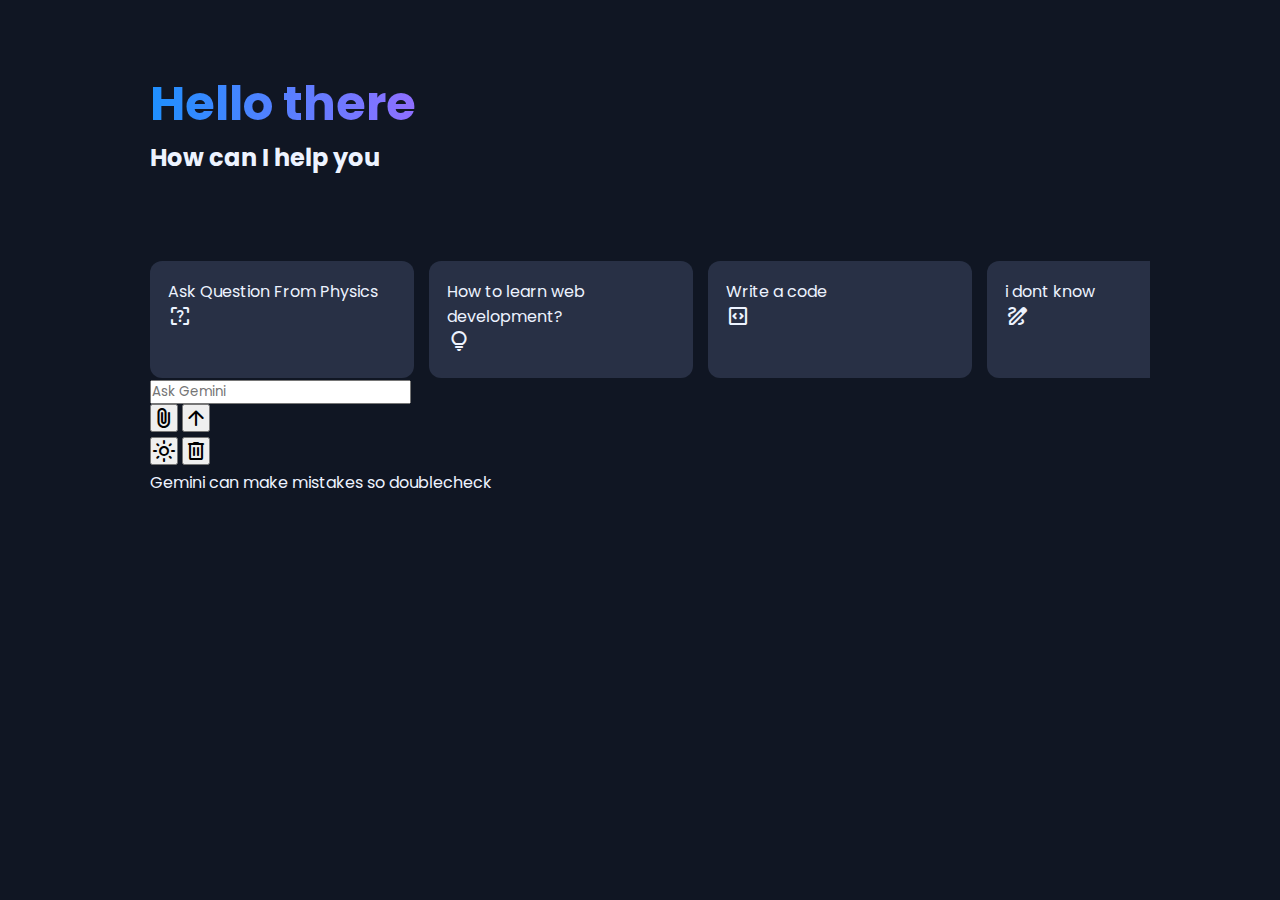
<file: ask-qtn.html>
<!doctype html>
<html lang="en">
  <head>
    <meta charset="utf-8">
    <meta name="viewport" content="width=device-width, initial-scale=1">
    <title>Bootstrap demo</title>
    <link rel="stylesheet" href="style2.css">
    <!--Linking google fonts for icon-->
    <link rel="stylesheet" href="https://fonts.googleapis.com/css2?family=Material+Symbols+Rounded:opsz,wght,FILL,GRAD@24,400,0,0" />
  </head>
  <body>
    <div class="container">
    <!--App Header-->
    <header class="app-header">
      <h1 class="heading">Hello there</h1>
      <h2 class="sub-heading">How can I help you</h2>
    </header>
    <!-- Suggestion List-->
     <ul class="suggestions">
      <li class="suggestions-item">
        <p class="text">
          Ask Question From Physics
        </p>
        <span class="material-symbols-rounded">indeterminate_question_box</span>
      </li>
      <li class="suggestions-item">
        <p class="text">
          How to learn web development?
        </p>
        <span class="material-symbols-rounded">lightbulb</span>
      </li>
      <li class="suggestions-item">
        <p class="text">
          Write a code
        </p>
        <span class="material-symbols-rounded">code_blocks</span>
      </li>
      <li class="suggestions-item">
        <p class="text">
          i dont know
        </p>
        <span class="material-symbols-rounded">draw</span>
      </li>
     </ul>
    <div class="prompt-container">
        <div class="prompt-wrapper">
            <form action="#" class="prompt-form">
                <input type="text" placeholder="Ask Gemini" class="prompt-input" required>
                <div class="prompt-actions">
                    <button id="add-file-btn" type="button" class="material-symbols-rounded">
                      attach_file
                      </button>
                    <button id="send-prompt-btn" type="button" class="material-symbols-rounded">arrow_upward</button>
                </div>
            </form>

            <button id="theme-toggle-btn" class="material-symbols-rounded">light_mode</button>
            <button id="delete-chats-btn" class="material-symbols-rounded">delete</button>
        </div>

        <p class="disclaimer-text">Gemini can make mistakes so doublecheck <i class="fa fa-italic" aria-hidden="true"></i></p>
    </div>
  </div>
  </body>
</html>
</file>
<file: style2.css>
@import url('https://fonts.googleapis.com/css2?family=Poppins:wght@400;600;700&display=swap');
*{
    margin: 0px;
    padding: 0px;
    font-family: "Poppins", sans-serif; 
}

:root{
    /*Dark Theme Colors*/
    --text-color: #edf3ff;
    --subheading-color: #97a7ca;
    --placeholder-color: #c3cdde;
    --primary-color: #101623;
    --secondary-color: #283045;
    --secondary-hover-color: #333e58;
    --scrollbar-color: #626a7f;
}

body{
    color: var(--text-color);
    background: var(--primary-color);
}


/*header{
    background-color: #153677;
    background-size: auto;
    height: 100vh;
    background-size: cover;
    background-position: center;
    min-height: 100px;
}*/

.container{
    padding: 32px 0 60px;
}

.container :where(.app-header, .suggestions, .prompt-wrapper, .disclaimer-text) {
    margin: 0 auto;
    width : 100%;
    padding: 0 20px;
    max-width: 980px;
}

/*App header styling*/
.container .app-header{
    margin-top: 4vh;
}

/*To make a colour gradiant header*/
.app-header .heading {
    font-size: 3rem;
    width : fit-content;
    background: linear-gradient(to right, dodgerblue, #8f6fff);
    background-clip: text;
    -webkit-background-clip: text;
    -webkit-text-fill-color: transparent;
}

.app-header .subheading{
    font-size: 2.6rem;
    margin-top: -5px;
    color: var(--subheading-color);
}

/*Suggestion list styling*/
.container .suggestions {
    display: flex;
    gap:15px;
    margin-top: 9.5vh;
    list-style: none;
    overflow-x: auto;
}

.suggestions .suggestions-item {
    width: 228px;
    padding: 18px;
    flex-shrink: 0;
    border-radius: 12px;
    background: var(--secondary-color);
}

.suggestions .suggestions-item .text {}
</file>
